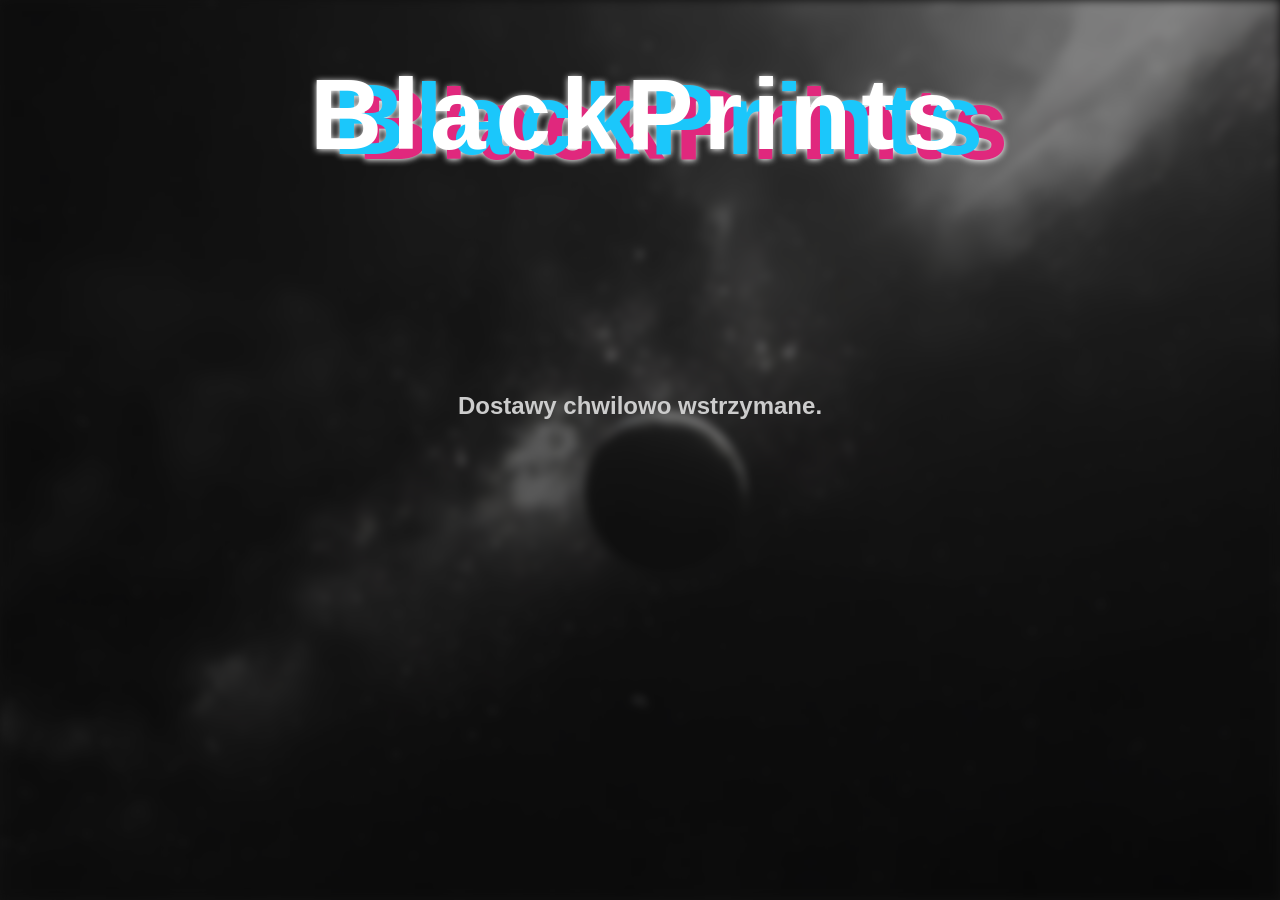
<file: index.html>
<!DOCTYPE html>
<html lang="en">
<head>
    <meta charset="UTF-8">
    <meta name="viewport" content="width=device-width, initial-scale=1.0">
    <title>Document</title>
    <link rel="stylesheet" href="style.css">
</head>
<body>
    




<section>
   <center>
  
    <br/><br/>
      <div class="environment"></div>
      <h2 class="hero glitch layers" data-text="BlackPrints"><span>BlackPrints</span></h2>
   
      <h2 class="wstrzymane"><br/>Dostawy chwilowo wstrzymane.</h3>

  </section>
    
</center>
</body>
</html>
</file>
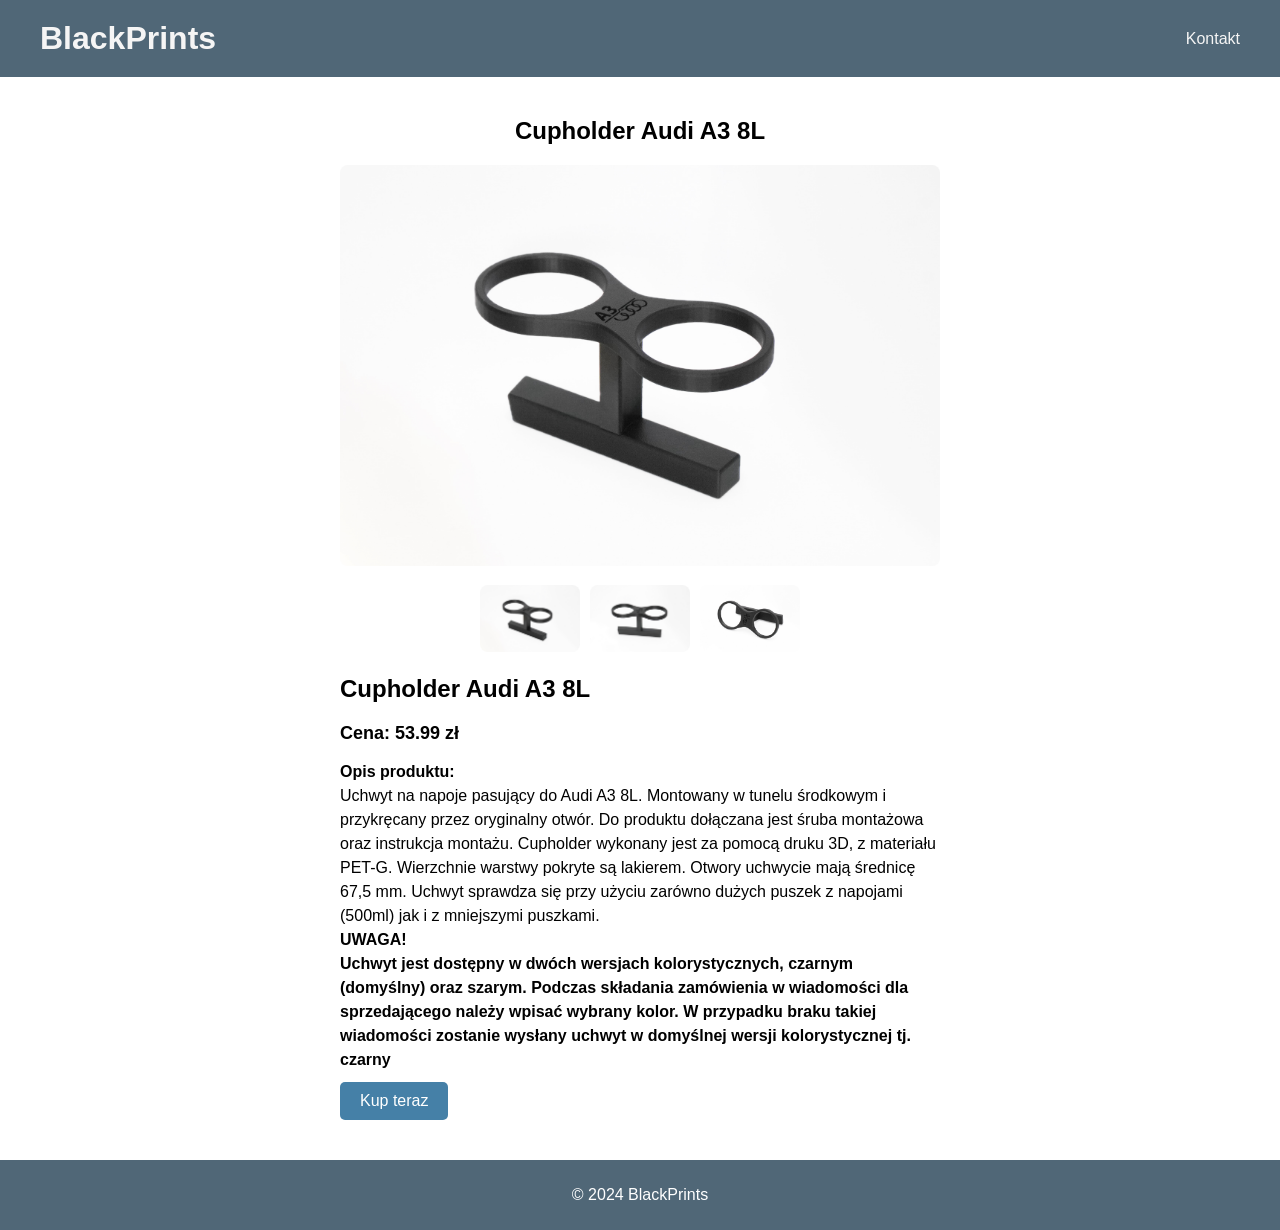
<file: cupholder_a38l.html>
<!DOCTYPE html>
<html lang="pl">
<head>
    <meta charset="UTF-8">
    <meta name="viewport" content="width=device-width, initial-scale=1.0">
    <title>Strona produktu</title>
    <link rel="stylesheet" href="css/style_product.css">
</head>
<body>
    <header>
        <div style="display: flex; justify-content: space-between; align-items: center;">
            <a href="index.html" style="color:whitesmoke; text-decoration: none; margin-left: 20px;"><h1 style="margin: 0;">BlackPrints</h1></a>
            <a href="kontakt.html" style="color:whitesmoke; text-decoration: none; margin-right: 20px;">Kontakt</a>
        </div>
    </header>
    <main>
        <section class="product-details">
            <div class="product-info">
                <center>
                <h2>Cupholder Audi A3 8L</h2>
                </center>
                <img src="images/8l1.jpg" alt="Produkt 1" class="main-image">
                <div class="product-images">
                    <img src="images/8l1.jpg" alt="Produkt 1" class="thumbnail">
                    <img src="images/8l2.jpg" alt="Produkt 1" class="thumbnail">
                    <img src="images/8l3.jpg" alt="Produkt 1" class="thumbnail">
                </div>
                <br>
                <h2>Cupholder Audi A3 8L</h2>
                <p class="price">Cena: 53.99 zł</p>
                <p class="description"><b>Opis produktu:</b><br/>Uchwyt na napoje pasujący do Audi A3 8L. Montowany w tunelu środkowym i przykręcany przez oryginalny otwór. Do produktu dołączana jest śruba montażowa oraz instrukcja montażu. Cupholder wykonany jest za pomocą druku 3D, z materiału PET-G. Wierzchnie warstwy pokryte są lakierem. Otwory  uchwycie mają średnicę 67,5 mm. Uchwyt sprawdza się przy użyciu zarówno dużych puszek z napojami (500ml) jak i z mniejszymi puszkami.                    
                    <br>
                    <b>UWAGA!
                    <br>
                    Uchwyt jest dostępny w dwóch wersjach kolorystycznych, czarnym (domyślny) oraz szarym. Podczas składania zamówienia w wiadomości dla sprzedającego należy wpisać wybrany kolor. W przypadku braku takiej wiadomości zostanie wysłany uchwyt w domyślnej wersji kolorystycznej tj. czarny</b></p>
<button id="buy-now" onclick="redirect1()">Kup teraz</button>
            </div>
        </section>
    </main>
    <footer>
        <p>&copy; 2024 BlackPrints</p>
    </footer>
    <script src="js/product.js"></script>
</body>
</html>
</file>
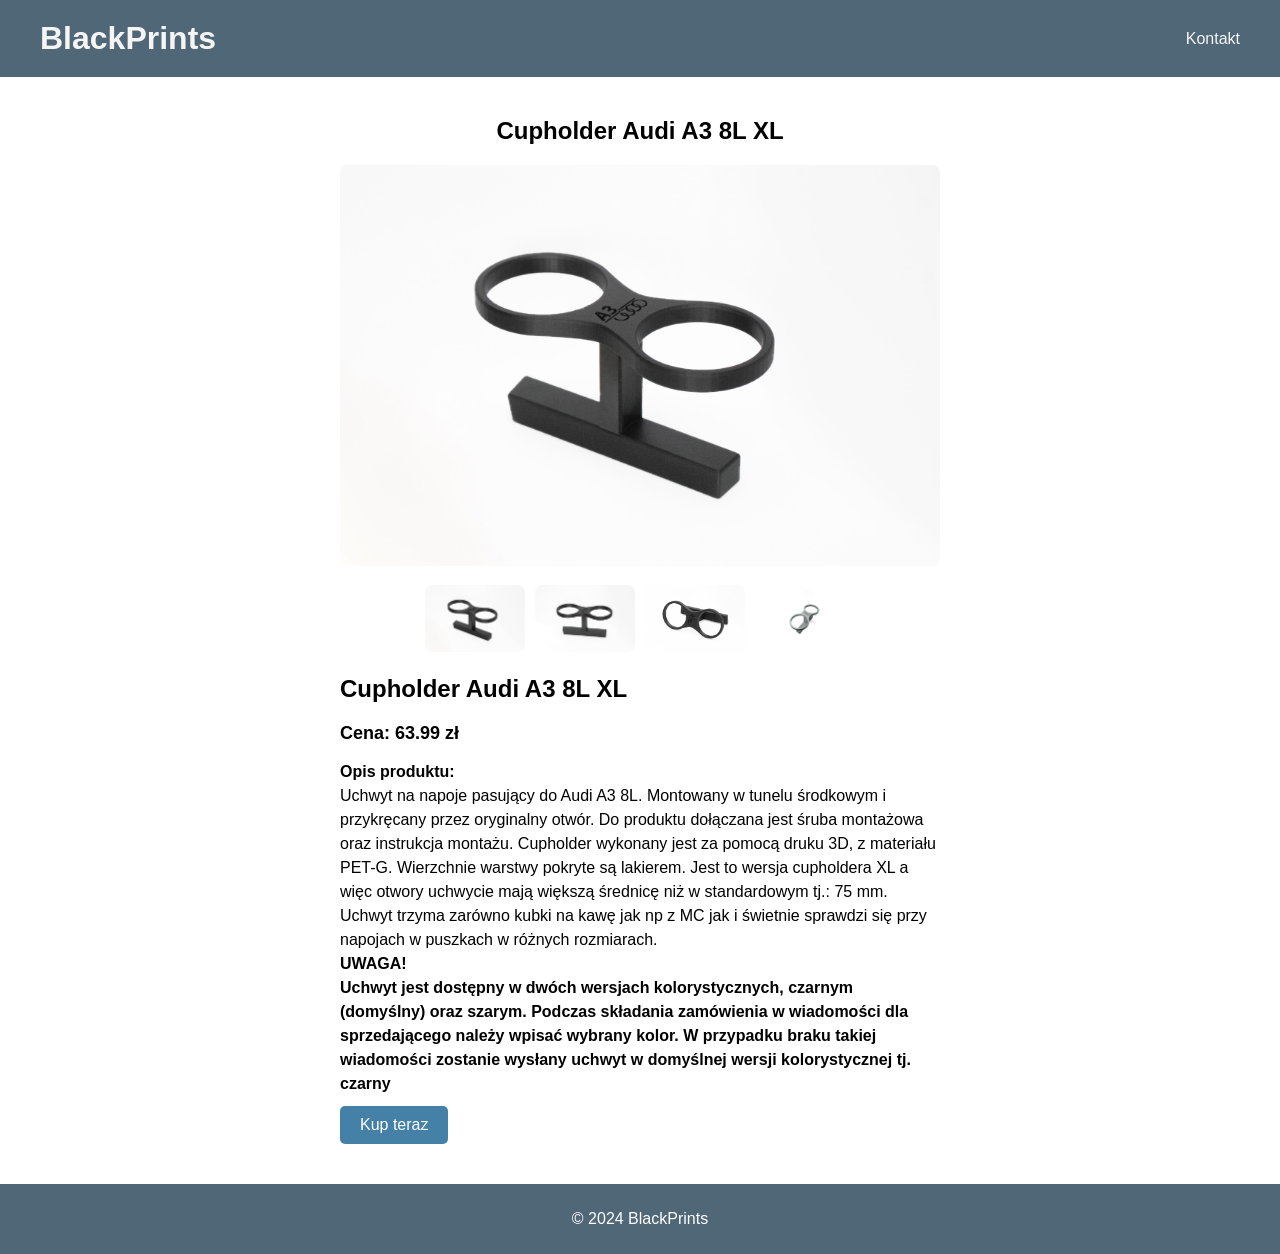
<file: cupholder_a38lxl.html>
<!DOCTYPE html>
<html lang="pl">
<head>
    <meta charset="UTF-8">
    <meta name="viewport" content="width=device-width, initial-scale=1.0">
    <title>Strona produktu</title>
    <link rel="stylesheet" href="css/style_product.css">
</head>
<body>
    <header>
        <div style="display: flex; justify-content: space-between; align-items: center;">
            <a href="index.html" style="color:whitesmoke; text-decoration: none; margin-left: 20px;"><h1 style="margin: 0;">BlackPrints</h1></a>
            <a href="kontakt.html" style="color:whitesmoke; text-decoration: none; margin-right: 20px;">Kontakt</a>
        </div>
    </header>
    <main>
        <section class="product-details">
            <div class="product-info">
                <center>
                <h2>Cupholder Audi A3 8L XL</h2>
                </center>
                <img src="images/8l1.jpg" alt="Produkt 1" class="main-image">
                <div class="product-images">
                    <img src="images/8l1.jpg" alt="Produkt 1" class="thumbnail">
                    <img src="images/8l2.jpg" alt="Produkt 1" class="thumbnail">
                    <img src="images/8l3.jpg" alt="Produkt 1" class="thumbnail">
                    <img src="images/8lxl.jpeg" alt="Produkt 1" class="thumbnail">
                </div>
                <br>
                <h2>Cupholder Audi A3 8L XL</h2>
                <p class="price">Cena: 63.99 zł</p>
                <p class="description"><b>Opis produktu:</b><br/>Uchwyt na napoje pasujący do Audi A3 8L. Montowany w tunelu środkowym i przykręcany przez oryginalny otwór. Do produktu dołączana jest śruba montażowa oraz instrukcja montażu. Cupholder wykonany jest za pomocą druku 3D, z materiału PET-G. Wierzchnie warstwy pokryte są lakierem. Jest to wersja cupholdera XL a więc otwory uchwycie mają większą średnicę niż w standardowym tj.: 75 mm. Uchwyt trzyma zarówno kubki na kawę jak np z MC jak i świetnie sprawdzi się przy napojach w puszkach w różnych rozmiarach.                    
                    <br>
                    <b>UWAGA!
                    <br>
                    Uchwyt jest dostępny w dwóch wersjach kolorystycznych, czarnym (domyślny) oraz szarym. Podczas składania zamówienia w wiadomości dla sprzedającego należy wpisać wybrany kolor. W przypadku braku takiej wiadomości zostanie wysłany uchwyt w domyślnej wersji kolorystycznej tj. czarny</b></p>
<button id="buy-now" onclick="redirect5()">Kup teraz</button>
            </div>
        </section>
    </main>
    <footer>
        <p>&copy; 2024 BlackPrints</p>
    </footer>
    <script src="js/product.js"></script>
</body>
</html>
</file>
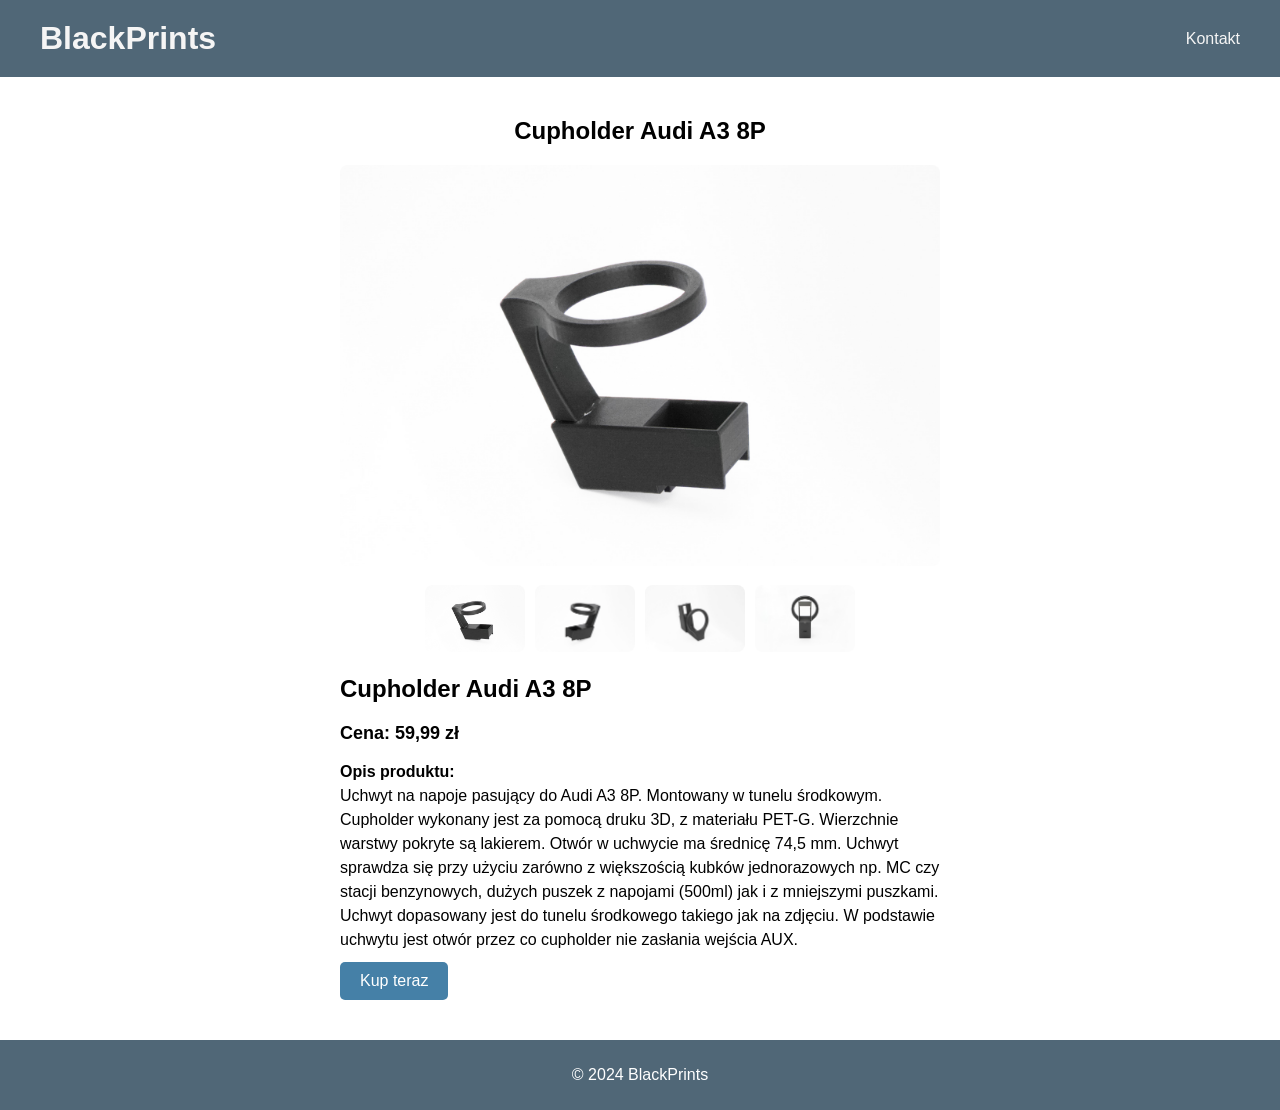
<file: cupholder_a38p.html>
<!DOCTYPE html>
<html lang="pl">
<head>
    <meta charset="UTF-8">
    <meta name="viewport" content="width=device-width, initial-scale=1.0">
    <title>Strona produktu</title>
    <link rel="stylesheet" href="css/style_product.css">
</head>
<body>
    <header>
        <div style="display: flex; justify-content: space-between; align-items: center;">
            <a href="index.html" style="color:whitesmoke; text-decoration: none; margin-left: 20px;"><h1 style="margin: 0;">BlackPrints</h1></a>
            <a href="kontakt.html" style="color:whitesmoke; text-decoration: none; margin-right: 20px;">Kontakt</a>
        </div>
    </header>
    <main>
        <section class="product-details">
            <div class="product-info">
                <center>
                <h2>Cupholder Audi A3 8P</h2>
                </center>
                <img src="images/8p.jpg" alt="Produkt 1" class="main-image">
                <div class="product-images">
                    <img src="images/8p.jpg" alt="Produkt 1" class="thumbnail">
                    <img src="images/8p1.jpg" alt="Produkt 1" class="thumbnail">
                    <img src="images/8p3.jpg" alt="Produkt 1" class="thumbnail">
                    <img src="images/8p4.jpeg" alt="Produkt 1" class="thumbnail">
                </div>
                <br>
                <h2>Cupholder Audi A3 8P</h2>
                <p class="price">Cena: 59,99 zł</p>
                <p class="description"><b>Opis produktu:</b><br/>Uchwyt na napoje pasujący do Audi A3 8P.
                     Montowany w tunelu środkowym. Cupholder wykonany jest za pomocą druku 3D, z materiału PET-G.
                      Wierzchnie warstwy pokryte są lakierem. Otwór w uchwycie ma średnicę 74,5 mm.
                       Uchwyt sprawdza się przy użyciu zarówno z większością kubków jednorazowych np. MC czy stacji benzynowych,  dużych puszek z napojami (500ml) jak i z mniejszymi puszkami. Uchwyt dopasowany jest do tunelu środkowego takiego jak na zdjęciu. W podstawie uchwytu jest otwór przez co cupholder nie zasłania wejścia AUX.</p>
                <button id="buy-now" onclick="redirect2()">Kup teraz</button>

            </div>
        </section>
    </main>
    <footer>
        <p>&copy; 2024 BlackPrints</p>
    </footer>
    <script src="js/product.js"></script>
</body>
</html>
</file>
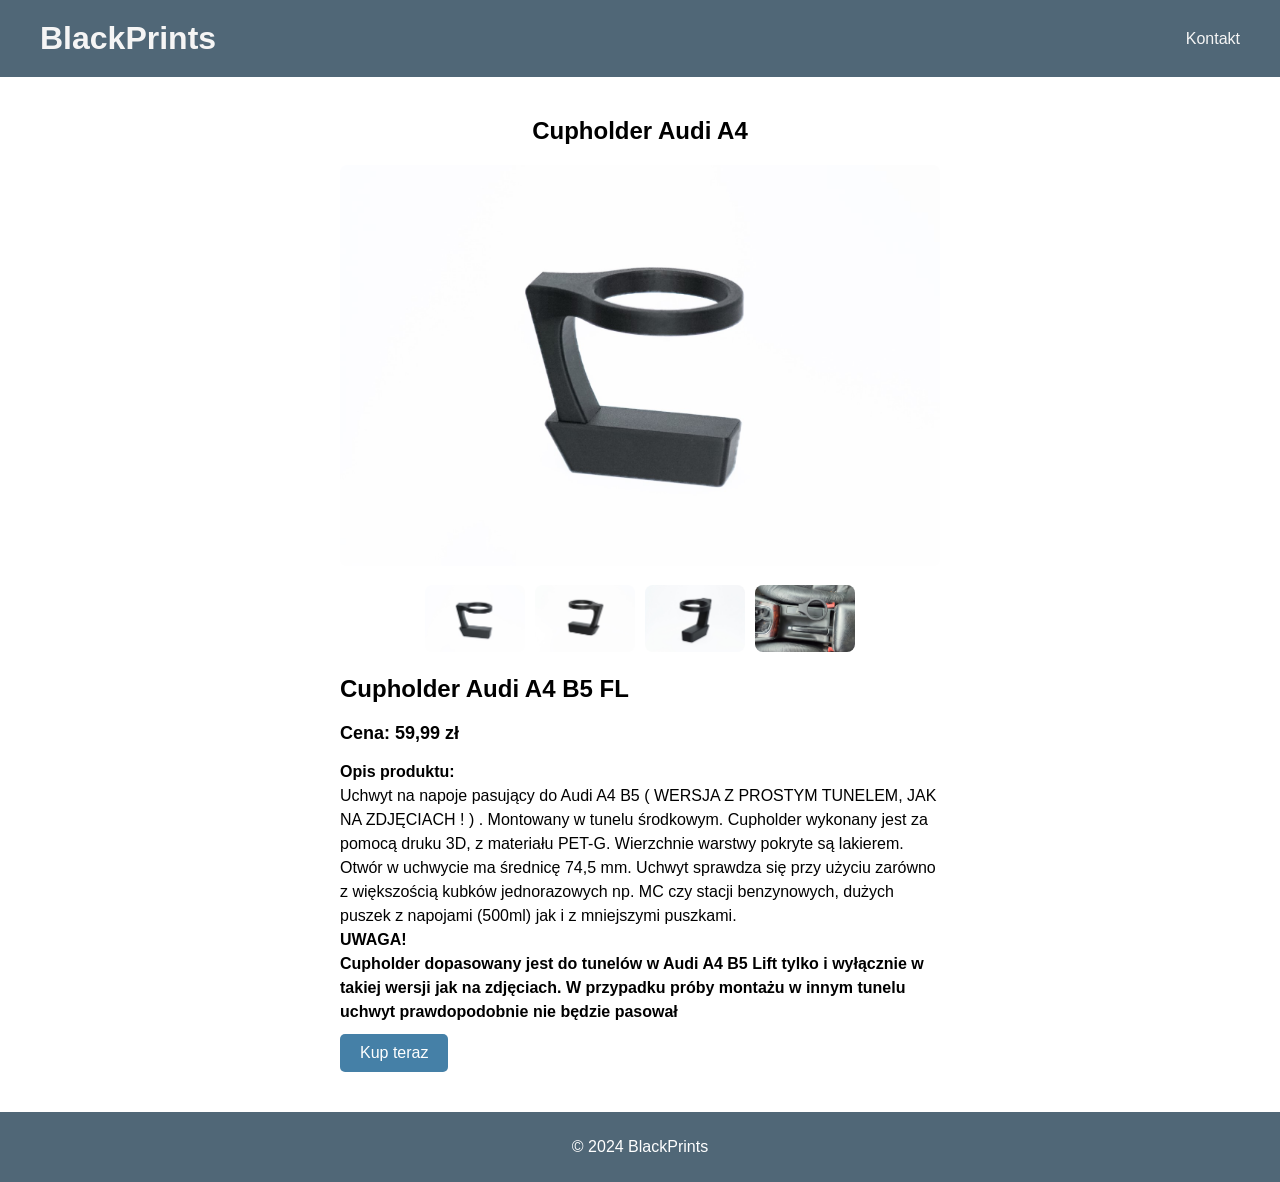
<file: cupholder_a4.html>
<!DOCTYPE html>
<html lang="pl">
<head>
    <meta charset="UTF-8">
    <meta name="viewport" content="width=device-width, initial-scale=1.0">
    <title>Strona produktu</title>
    <link rel="stylesheet" href="css/style_product.css">
</head>
<body>
    <header>
        <div style="display: flex; justify-content: space-between; align-items: center;">
            <a href="index.html" style="color:whitesmoke; text-decoration: none; margin-left: 20px;"><h1 style="margin: 0;">BlackPrints</h1></a>
            <a href="kontakt.html" style="color:whitesmoke; text-decoration: none; margin-right: 20px;">Kontakt</a>
        </div>
    </header>
    <main>
        <section class="product-details">
            <div class="product-info">
                <center>
                <h2>Cupholder Audi A4</h2>
                </center>
                <img src="images/a41.jpg" alt="Produkt 1" class="main-image">
                <div class="product-images">
                    <img src="images/a41.jpg" alt="Produkt 1" class="thumbnail">
                    <img src="images/a43.jpg" alt="Produkt 1" class="thumbnail">
                    <img src="images/a42.jpg" alt="Produkt 1" class="thumbnail">
                    <img src="images/a4b5fl.PNG" alt="Produkt 1" class="thumbnail">
                </div>
                <br>
                <h2>Cupholder Audi A4 B5 FL</h2>
                <p class="price">Cena: 59,99 zł</p>
                <p class="description"><b>Opis produktu:</b><br/>Uchwyt na napoje pasujący do Audi A4 B5 ( WERSJA Z PROSTYM TUNELEM, JAK NA ZDJĘCIACH ! ) . Montowany w tunelu środkowym. Cupholder wykonany jest za pomocą druku 3D, z materiału PET-G. Wierzchnie warstwy pokryte są lakierem. Otwór w uchwycie ma średnicę 74,5 mm. Uchwyt sprawdza się przy użyciu zarówno z większością kubków jednorazowych np. MC czy stacji benzynowych,  dużych puszek z napojami (500ml) jak i z mniejszymi puszkami.
                    <br>
                    <b>UWAGA!
                    <br>
                    Cupholder dopasowany jest do tunelów w Audi A4 B5 Lift tylko i wyłącznie w takiej wersji jak na zdjęciach. W przypadku próby montażu w innym tunelu uchwyt prawdopodobnie nie będzie pasował</b></p>
                <button id="buy-now" onclick="redirect3()">Kup teraz</button>

            </div>
        </section>
    </main>
    <footer>
        <p>&copy; 2024 BlackPrints</p>
    </footer>
    <script src="js/product.js"></script>
</body>
</html>
</file>
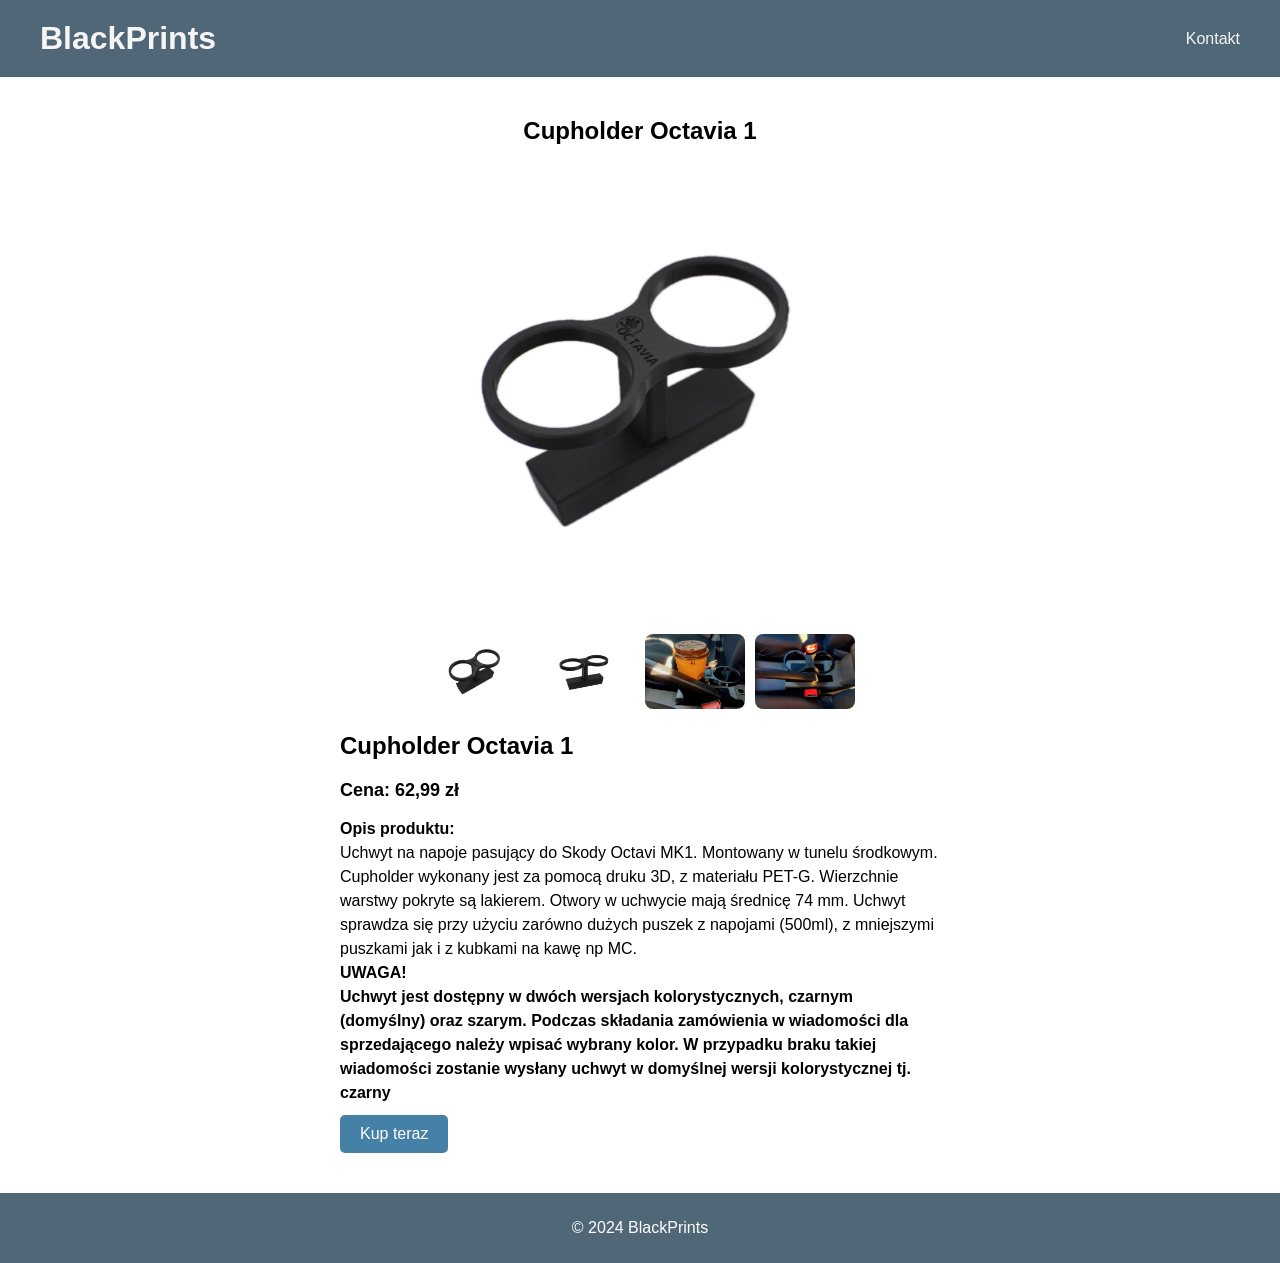
<file: cupholder_octavia.html>
<!DOCTYPE html>
<html lang="pl">
<head>
    <meta charset="UTF-8">
    <meta name="viewport" content="width=device-width, initial-scale=1.0">
    <title>Strona produktu</title>
    <link rel="stylesheet" href="css/style_product.css">
</head>
<body>
    <header>
        <div style="display: flex; justify-content: space-between; align-items: center;">
            <a href="index.html" style="color:whitesmoke; text-decoration: none; margin-left: 20px;"><h1 style="margin: 0;">BlackPrints</h1></a>
            <a href="kontakt.html" style="color:whitesmoke; text-decoration: none; margin-right: 20px;">Kontakt</a>
        </div>
    </header>
    <main>
        <section class="product-details">
            <div class="product-info">
                <center>
                <h2>Cupholder Octavia 1</h2>
                </center>
                <img src="images/cupholder-oct.jpeg" alt="Produkt 1" class="main-image">
                <div class="product-images">
                    <img src="images/cupholder-oct.jpeg" alt="Produkt 1" class="thumbnail">
                    <img src="images/cupholder-oct2.jpeg" alt="Produkt 1" class="thumbnail">
                    <img src="images/octavia1.PNG" alt="Produkt 1" class="thumbnail">
                    <img src="images/octavia12.PNG" alt="Produkt 1" class="thumbnail">
                </div>
                <br>
                <h2>Cupholder Octavia 1</h2>
                <p class="price">Cena: 62,99 zł</p>
                <p class="description"><b>Opis produktu:</b><br/>Uchwyt na napoje pasujący do Skody Octavi MK1. Montowany w tunelu środkowym. Cupholder wykonany jest za pomocą druku 3D, z materiału PET-G. Wierzchnie warstwy pokryte są lakierem. Otwory w uchwycie mają średnicę 74 mm. Uchwyt sprawdza się przy użyciu zarówno dużych puszek z napojami (500ml), z mniejszymi puszkami jak i z kubkami na kawę np MC.
                    <br>
                    <b>UWAGA!
                    <br>
                    Uchwyt jest dostępny w dwóch wersjach kolorystycznych, czarnym (domyślny) oraz szarym. Podczas składania zamówienia w wiadomości dla sprzedającego należy wpisać wybrany kolor. W przypadku braku takiej wiadomości zostanie wysłany uchwyt w domyślnej wersji kolorystycznej tj. czarny</b></p>
                <button id="buy-now" onclick="redirect4()">Kup teraz</button>

            </div>
        </section>
    </main>
    <footer>
        <p>&copy; 2024 BlackPrints</p>
    </footer>
    <script src="js/product.js"></script>
</body>
</html>
</file>
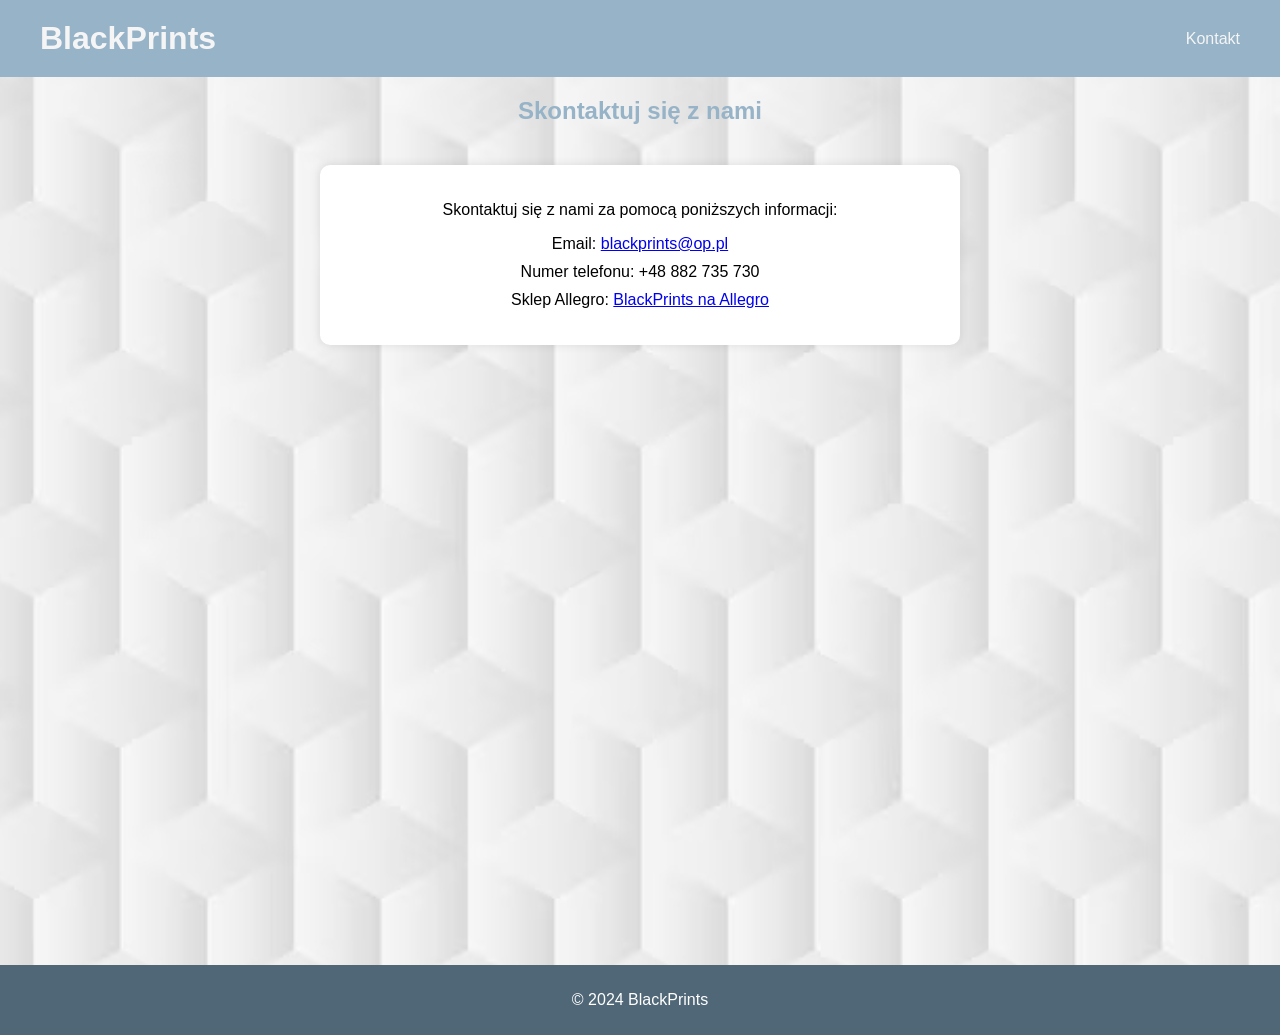
<file: kontakt-test.html>
<!DOCTYPE html>
<html lang="pl">
<head>
    <meta charset="UTF-8">
    <meta name="viewport" content="width=device-width, initial-scale=1.0">
    <title>Kontakt - BlackPrints</title>
    <link rel="stylesheet" href="css/style.css">
    <style>

        main {
            padding: 20px;
            display: flex;
            justify-content: center; 
            min-height: calc(100vh - 120px); 
        }

        .content-box {
            background-color: #fff;
            padding: 20px;
            border-radius: 10px;
            box-shadow: 0 0 10px rgba(0, 0, 0, 0.1);
            max-width: 600px;
            width: 100%;
            position: absolute; 
            height: auto; 
        }

        header {
            background-color: #96b3c7;
            color: #fff;
            padding:  20px;
            text-align: center;
        }

        ul {
            list-style-type: none;
            padding: 0;
            text-align: center;
        }

        li {
            margin-bottom: 10px;
        }

        @media screen and (max-width: 768px) {
            

            main {
                padding: 10px;
            }
        }
    </style>
</head>
<body>
    <header>
        <div style="display: flex; justify-content: space-between; align-items: center;">
            <a href="index.html" style="color:whitesmoke; text-decoration: none; margin-left: 20px;"><h1 style="margin: 0;">BlackPrints</h1></a>
            <a href="kontakt.html" style="color:whitesmoke; text-decoration: none; margin-right: 20px;">Kontakt</a>
        </div>
    </header>
    <h2 style="color: #96b3c7; text-align: center;">Skontaktuj się z nami</h2>
    <main>
        <div class="content-box">
            <p style="text-align: center;">Skontaktuj się z nami za pomocą poniższych informacji:</p>
            <ul>
                <li>Email: <a href="mailto:blackprints@op.pl">blackprints@op.pl</a></li>
                <li>Numer telefonu: +48 882 735 730</li>
                <li>Sklep Allegro: <a href="https://allegrolokalnie.pl/uzytkownik/Blaviken_00">BlackPrints na Allegro</a></li>
            </ul>
        </div>
    </main>
    <footer>
        <p>&copy; 2024 BlackPrints</p>
    </footer>
</body>
</html>
</file>
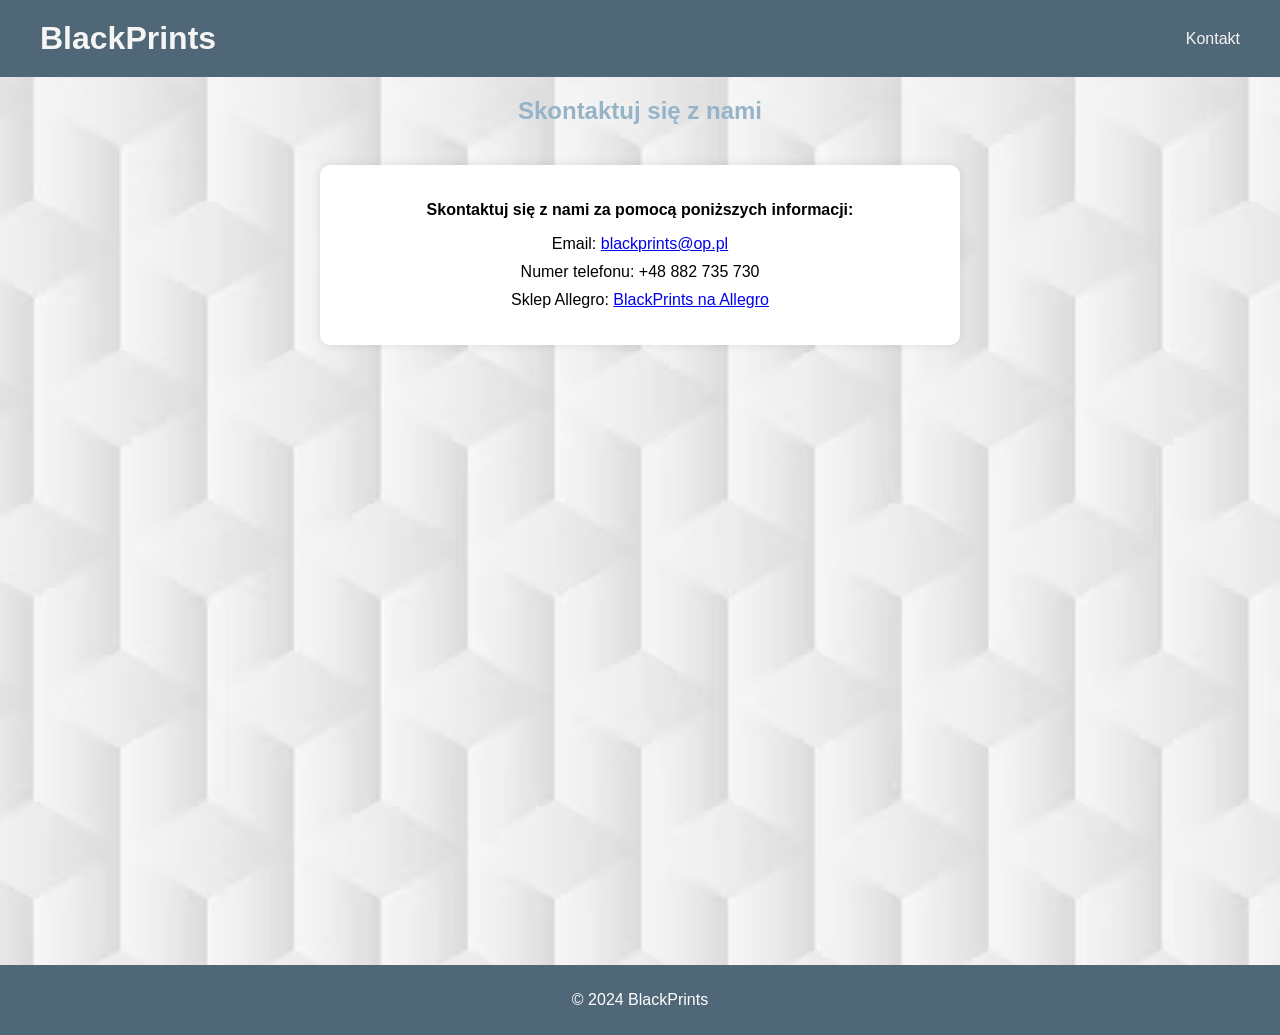
<file: kontakt.html>
<!DOCTYPE html>
<html lang="pl">
<head>
    <meta charset="UTF-8">
    <meta name="viewport" content="width=device-width, initial-scale=1.0">
    <title>Kontakt - BlackPrints</title>
    <link rel="stylesheet" href="css/style.css">
    <style>

        main {
            padding: 20px;
            display: flex;
            justify-content: center; 
            min-height: calc(100vh - 120px); 
        }

        .content-box {
            background-color: #fff;
            padding: 20px;
            border-radius: 10px;
            box-shadow: 0 0 10px rgba(0, 0, 0, 0.1);
            max-width: 600px;
            width: 100%;
            position: absolute; 
            height: auto; 
        }

        header {
            background-color: #506777;
            color: #fff;
            padding:  20px;
            text-align: center;
        }

        ul {
            list-style-type: none;
            padding: 0;
            text-align: center;
        }

        li {
            margin-bottom: 10px;
        }

        @media screen and (max-width: 768px) {
            

            main {
                padding: 10px;
            }
        }
    </style>
</head>
<body>
    <header>
        <div style="display: flex; justify-content: space-between; align-items: center;">
            <a href="index.html" style="color:whitesmoke; text-decoration: none; margin-left: 20px;"><h1 style="margin: 0;">BlackPrints</h1></a>
            <a href="kontakt.html" style="color:whitesmoke; text-decoration: none; margin-right: 20px;">Kontakt</a>
        </div>
    </header>
    <h2 style="color: #96b3c7; text-align: center;">Skontaktuj się z nami</h2>
    <main>
        <div class="content-box">
            <p style="text-align: center; font-weight:bold;">Skontaktuj się z nami za pomocą poniższych informacji:</p>
            <ul>
                <li>Email: <a href="mailto:blackprints@op.pl">blackprints@op.pl</a></li>
                <li>Numer telefonu: +48 882 735 730</li>
                <li>Sklep Allegro: <a href="https://allegro.pl/uzytkownik/BlackPrints">BlackPrints na Allegro</a></li>
            </ul>
        </div>
    </main>
    <footer>
        <p>&copy; 2024 BlackPrints</p>
    </footer>
</body>
</html>
</file>
<file: style.css>
body {
    color: #ccc;
    background: #111;
    font-family: sans-serif;
  }
  
  h1,
  h2 {
    margin: 0;
  }
  
  a {
    color: #ccc;
  }
  
  section {
    padding: 20px;
  }
  
  .hero {
    font-size: clamp(40px, 10vw, 100px);
    line-height: 1;
    display: inline-block;
    color: #fff;
    z-index: 2;
    letter-spacing: 10px;
  
    /* Bright things in dark environments usually cast that light, giving off a glow */
    filter: drop-shadow(0 1px 3px);
  }
  
  .demo {
    height: 100px;
    background: #fff;
  }
  
  .layers {
    position: relative;
  }
  
  .layers::before,
  .layers::after {
    content: attr(data-text);
    position: absolute;
    width: 110%;
    z-index: -1;
  }
  
  .layers::before {
    top: 10px;
    left: 15px;
    color: #e0287d;
  }
  
  .layers::after {
    top: 5px;
    left: -10px;
    color: #1bc7fb;
  }
  
  .single-path {
    clip-path: polygon(
      0% 12%,
      53% 12%,
      53% 26%,
      25% 26%,
      25% 86%,
      31% 86%,
      31% 0%,
      53% 0%,
      53% 84%,
      92% 84%,
      92% 82%,
      70% 82%,
      70% 29%,
      78% 29%,
      78% 65%,
      69% 65%,
      69% 66%,
      77% 66%,
      77% 45%,
      85% 45%,
      85% 26%,
      97% 26%,
      97% 28%,
      84% 28%,
      84% 34%,
      54% 34%,
      54% 89%,
      30% 89%,
      30% 58%,
      83% 58%,
      83% 5%,
      68% 5%,
      68% 36%,
      62% 36%,
      62% 1%,
      12% 1%,
      12% 34%,
      60% 34%,
      60% 57%,
      98% 57%,
      98% 83%,
      1% 83%,
      1% 53%,
      91% 53%,
      91% 84%,
      8% 84%,
      8% 83%,
      4% 83%
    );
  }
  
  .paths {
    animation: paths 5s step-end infinite;
  }
  
  @keyframes paths {
    0% {
      clip-path: polygon(
        0% 43%,
        83% 43%,
        83% 22%,
        23% 22%,
        23% 24%,
        91% 24%,
        91% 26%,
        18% 26%,
        18% 83%,
        29% 83%,
        29% 17%,
        41% 17%,
        41% 39%,
        18% 39%,
        18% 82%,
        54% 82%,
        54% 88%,
        19% 88%,
        19% 4%,
        39% 4%,
        39% 14%,
        76% 14%,
        76% 52%,
        23% 52%,
        23% 35%,
        19% 35%,
        19% 8%,
        36% 8%,
        36% 31%,
        73% 31%,
        73% 16%,
        1% 16%,
        1% 56%,
        50% 56%,
        50% 8%
      );
    }
  
    5% {
      clip-path: polygon(
        0% 29%,
        44% 29%,
        44% 83%,
        94% 83%,
        94% 56%,
        11% 56%,
        11% 64%,
        94% 64%,
        94% 70%,
        88% 70%,
        88% 32%,
        18% 32%,
        18% 96%,
        10% 96%,
        10% 62%,
        9% 62%,
        9% 84%,
        68% 84%,
        68% 50%,
        52% 50%,
        52% 55%,
        35% 55%,
        35% 87%,
        25% 87%,
        25% 39%,
        15% 39%,
        15% 88%,
        52% 88%
      );
    }
  
    30% {
      clip-path: polygon(
        0% 53%,
        93% 53%,
        93% 62%,
        68% 62%,
        68% 37%,
        97% 37%,
        97% 89%,
        13% 89%,
        13% 45%,
        51% 45%,
        51% 88%,
        17% 88%,
        17% 54%,
        81% 54%,
        81% 75%,
        79% 75%,
        79% 76%,
        38% 76%,
        38% 28%,
        61% 28%,
        61% 12%,
        55% 12%,
        55% 62%,
        68% 62%,
        68% 51%,
        0% 51%,
        0% 92%,
        63% 92%,
        63% 4%,
        65% 4%
      );
    }
  
    45% {
      clip-path: polygon(
        0% 33%,
        2% 33%,
        2% 69%,
        58% 69%,
        58% 94%,
        55% 94%,
        55% 25%,
        33% 25%,
        33% 85%,
        16% 85%,
        16% 19%,
        5% 19%,
        5% 20%,
        79% 20%,
        79% 96%,
        93% 96%,
        93% 50%,
        5% 50%,
        5% 74%,
        55% 74%,
        55% 57%,
        96% 57%,
        96% 59%,
        87% 59%,
        87% 65%,
        82% 65%,
        82% 39%,
        63% 39%,
        63% 92%,
        4% 92%,
        4% 36%,
        24% 36%,
        24% 70%,
        1% 70%,
        1% 43%,
        15% 43%,
        15% 28%,
        23% 28%,
        23% 71%,
        90% 71%,
        90% 86%,
        97% 86%,
        97% 1%,
        60% 1%,
        60% 67%,
        71% 67%,
        71% 91%,
        17% 91%,
        17% 14%,
        39% 14%,
        39% 30%,
        58% 30%,
        58% 11%,
        52% 11%,
        52% 83%,
        68% 83%
      );
    }
  
    76% {
      clip-path: polygon(
        0% 26%,
        15% 26%,
        15% 73%,
        72% 73%,
        72% 70%,
        77% 70%,
        77% 75%,
        8% 75%,
        8% 42%,
        4% 42%,
        4% 61%,
        17% 61%,
        17% 12%,
        26% 12%,
        26% 63%,
        73% 63%,
        73% 43%,
        90% 43%,
        90% 67%,
        50% 67%,
        50% 41%,
        42% 41%,
        42% 46%,
        50% 46%,
        50% 84%,
        96% 84%,
        96% 78%,
        49% 78%,
        49% 25%,
        63% 25%,
        63% 14%
      );
    }
  
    90% {
      clip-path: polygon(
        0% 41%,
        13% 41%,
        13% 6%,
        87% 6%,
        87% 93%,
        10% 93%,
        10% 13%,
        89% 13%,
        89% 6%,
        3% 6%,
        3% 8%,
        16% 8%,
        16% 79%,
        0% 79%,
        0% 99%,
        92% 99%,
        92% 90%,
        5% 90%,
        5% 60%,
        0% 60%,
        0% 48%,
        89% 48%,
        89% 13%,
        80% 13%,
        80% 43%,
        95% 43%,
        95% 19%,
        80% 19%,
        80% 85%,
        38% 85%,
        38% 62%
      );
    }
  
    1%,
    7%,
    33%,
    47%,
    78%,
    93% {
      clip-path: none;
    }
  }
  
  .movement {
    /* Normally this position would be absolute & on the layers, set to relative here so we can see it on the div */
    position: relative;
    animation: movement 8s step-end infinite;
  }
  
  @keyframes movement {
    0% {
      top: 0px;
      left: -20px;
    }
  
    15% {
      top: 10px;
      left: 10px;
    }
  
    60% {
      top: 5px;
      left: -10px;
    }
  
    75% {
      top: -5px;
      left: 20px;
    }
  
    100% {
      top: 10px;
      left: 5px;
    }
  }
  
  .opacity {
    animation: opacity 5s step-end infinite;
  }
  
  @keyframes opacity {
    0% {
      opacity: 0.1;
    }
  
    5% {
      opacity: 0.7;
    }
  
    30% {
      opacity: 0.4;
    }
  
    45% {
      opacity: 0.6;
    }
  
    76% {
      opacity: 0.4;
    }
  
    90% {
      opacity: 0.8;
    }
  
    1%,
    7%,
    33%,
    47%,
    78%,
    93% {
      opacity: 0;
    }
  }
  
  .font {
    animation: font 7s step-end infinite;
  }
  
  @keyframes font {
    0% {
      font-weight: 100;
      color: #e0287d;
      filter: blur(3px);
    }
  
    20% {
      font-weight: 500;
      color: #fff;
      filter: blur(0);
    }
  
    50% {
      font-weight: 300;
      color: #1bc7fb;
      filter: blur(2px);
    }
  
    60% {
      font-weight: 700;
      color: #fff;
      filter: blur(0);
    }
  
    90% {
      font-weight: 500;
      color: #e0287d;
      filter: blur(6px);
    }
  }
  
  .glitch span {
    animation: paths 5s step-end infinite;
  }
  
  .glitch::before {
    animation: paths 5s step-end infinite, opacity 5s step-end infinite,
      font 8s step-end infinite, movement 10s step-end infinite;
  }
  
  .glitch::after {
    animation: paths 5s step-end infinite, opacity 5s step-end infinite,
      font 7s step-end infinite, movement 8s step-end infinite;
  }
  
  .wstrzymane {
    position: relative;
    padding: 200px 0;
    text-align: center;
  }
  
  .environment {
    position: absolute;
    top: 0;
    left: 0;
    right: 0;
    bottom: 0;
    opacity: 0.5;
    filter: blur(5px);
    background: url(kosmos.jpg)
      center no-repeat;
    background-size: cover;
  }
</file>
<file: css/style_product.css>
body {
    font-family: Arial, sans-serif;
    margin: 0;
    padding: 0;
    overflow-x: hidden;
    display: flex;
    flex-direction: column;
    min-height: 100vh;
}


header {
    background-color: #506777;
    color: #fff;
    padding: 20px;
    text-align: center;
}

main {
    padding: 20px;
}




.product-details {
    display: flex;
    flex-direction: column;
    align-items: center;
}

.product-info {
    width: 100%;
    max-width: 600px;
    padding: 20px;
}

.product-info img.main-image {
    width: 100%;
    border-radius: 8px;
    margin-bottom: 10px;
}

.product-info h2 {
    margin-top: 0;
}

.product-info p {
    margin-bottom: 10px;
}

.price {
    font-weight: bold;
    font-size: 18px;
}

.description {
    font-size: 16px;
    line-height: 1.5;
}

.product-images {
    width: 100%;
    max-width: 600px;
    display: flex;
    justify-content: center;
    flex-wrap: wrap;
}

.product-images img.thumbnail {
    width: 100px; 
    margin: 5px; 
    cursor: pointer;
    border-radius: 8px;
    transition: transform 0.3s ease;
}

.product-images img.thumbnail:hover {
    transform: scale(1.1); 
}

button#buy-now {
    background-color: #4580a7;
    border: none;
    border-radius: 5px;
    color: #fff;
    cursor: pointer;
    font-size: 16px;
    padding: 10px 20px;
    transition: background-color 0.3s ease;
}


button#buy-now:hover {
    background-color: #0056b3;
}

footer {
    background-color: #506777;
    color: #fff;
    padding: 10px 20px;
    text-align: center;
    margin-top: auto; 
    flex-shrink: 0; 
}
</file>
<file: css/style.css>
body {


    background-image: url("background3.avif"); 
    background-size: cover; 
    background-position: center;



    font-family: Arial, sans-serif;
    margin: 0;
    padding: 0;
    display: flex;
    flex-direction: column;
    min-height: 100vh; 
}

header {
    background-color: #506777;
    color: #fff;
    padding:  20px;
    text-align: center;
}

main { 
    display: flex;
    flex-wrap: wrap;
    justify-content: space-around;
    padding: 20px;
    flex-grow: 1; 
}

.product {
    background-color: #f9f9f9;
    border-radius: 8px;
    box-shadow: 0 0 10px rgba(0, 0, 0, 0.1);
    margin-bottom: 20px;
    padding: 20px;
    text-align: center;
    width: 30%;
    height: 30%;
}


@media screen and (max-width: 768px) {
    .product {
        font-size: 14px; 
    }
}


@media screen and (max-width: 480px) {
    .product {
        font-size: 12px;
    }
}

.product img {
    max-width: 100%;
    border-radius: 8px;
    margin-bottom: 10px;
}

.product button {
    background-color: #4580a7;
    border: none;
    border-radius: 5px;
    color: #fff;
    cursor: pointer;
    font-size: 16px;
    padding: 10px 20px;
    transition: background-color 0.3s ease;
}

.product button:hover {
    background-color: #0056b3;
}

footer {
    background-color: #506777;
    color: #fff;
    padding: 10px 20px;
    text-align: center;
    margin-top: auto; 
}
</file>
